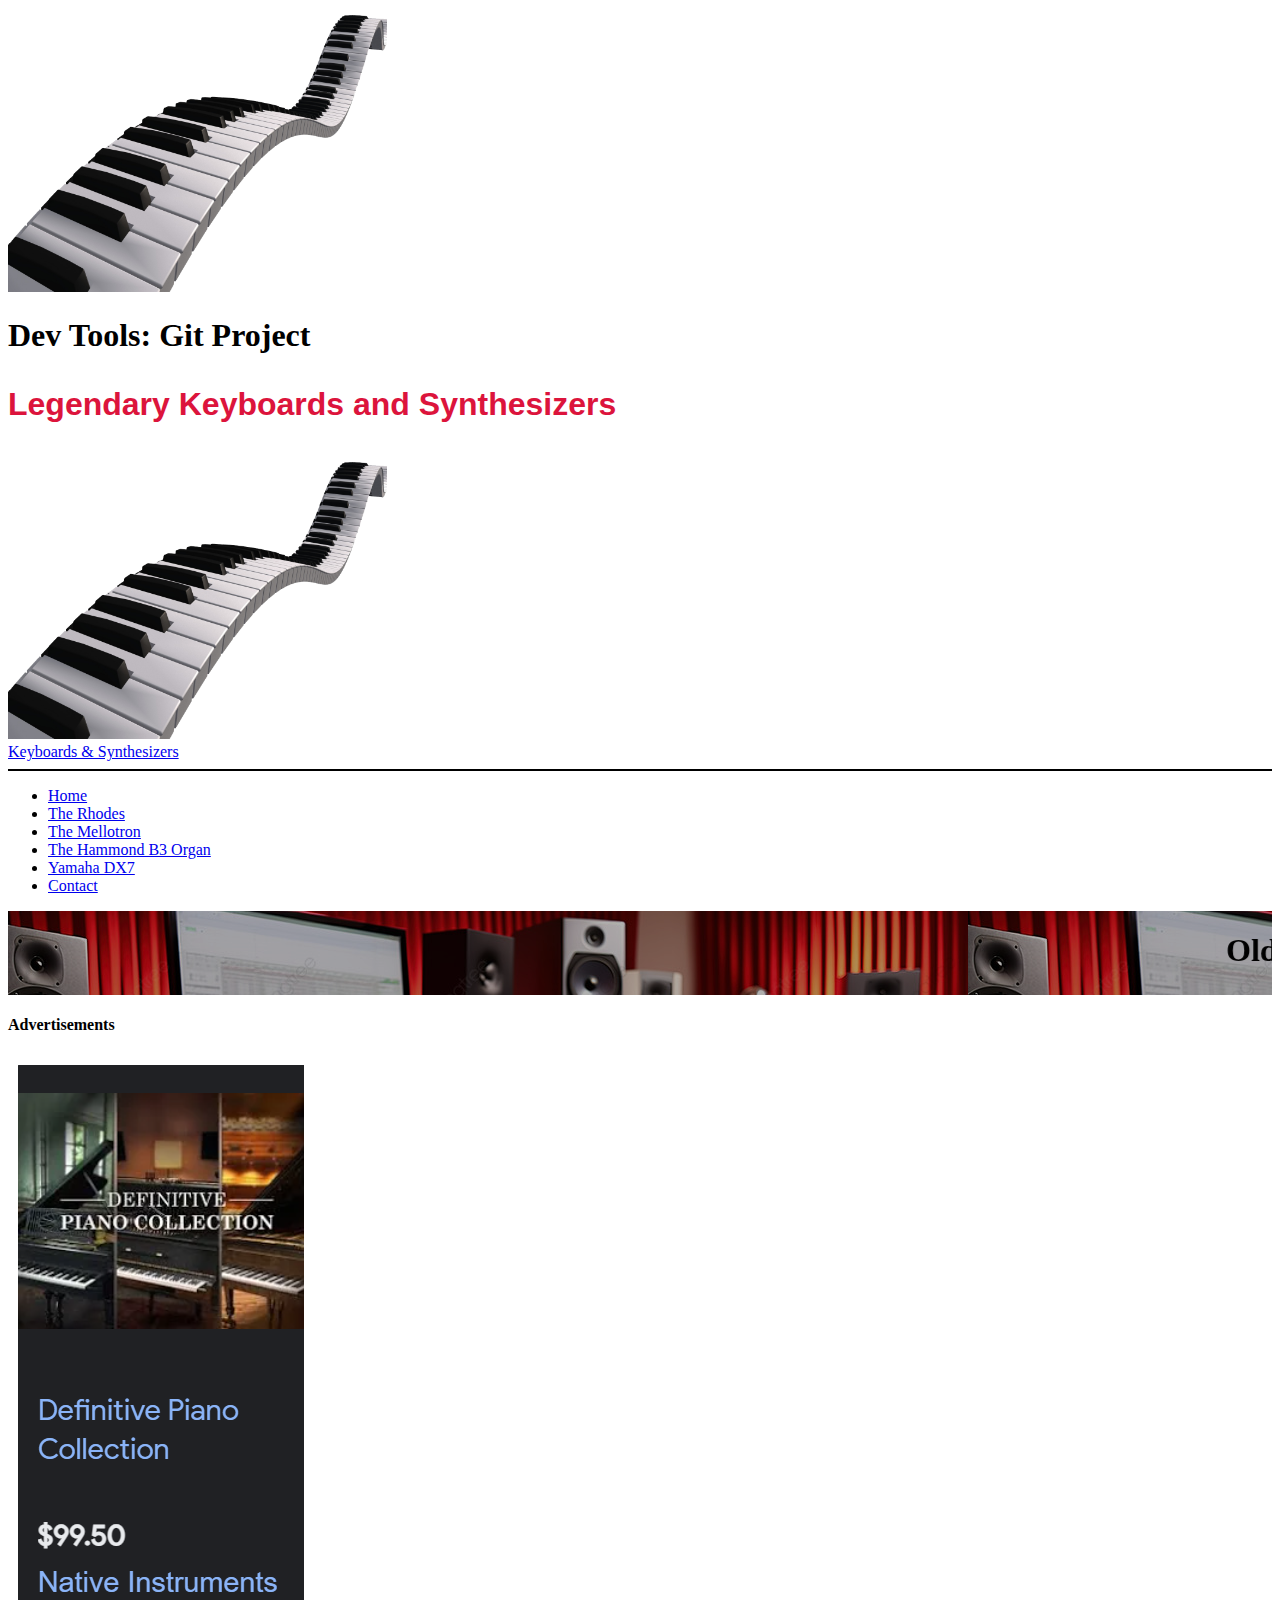
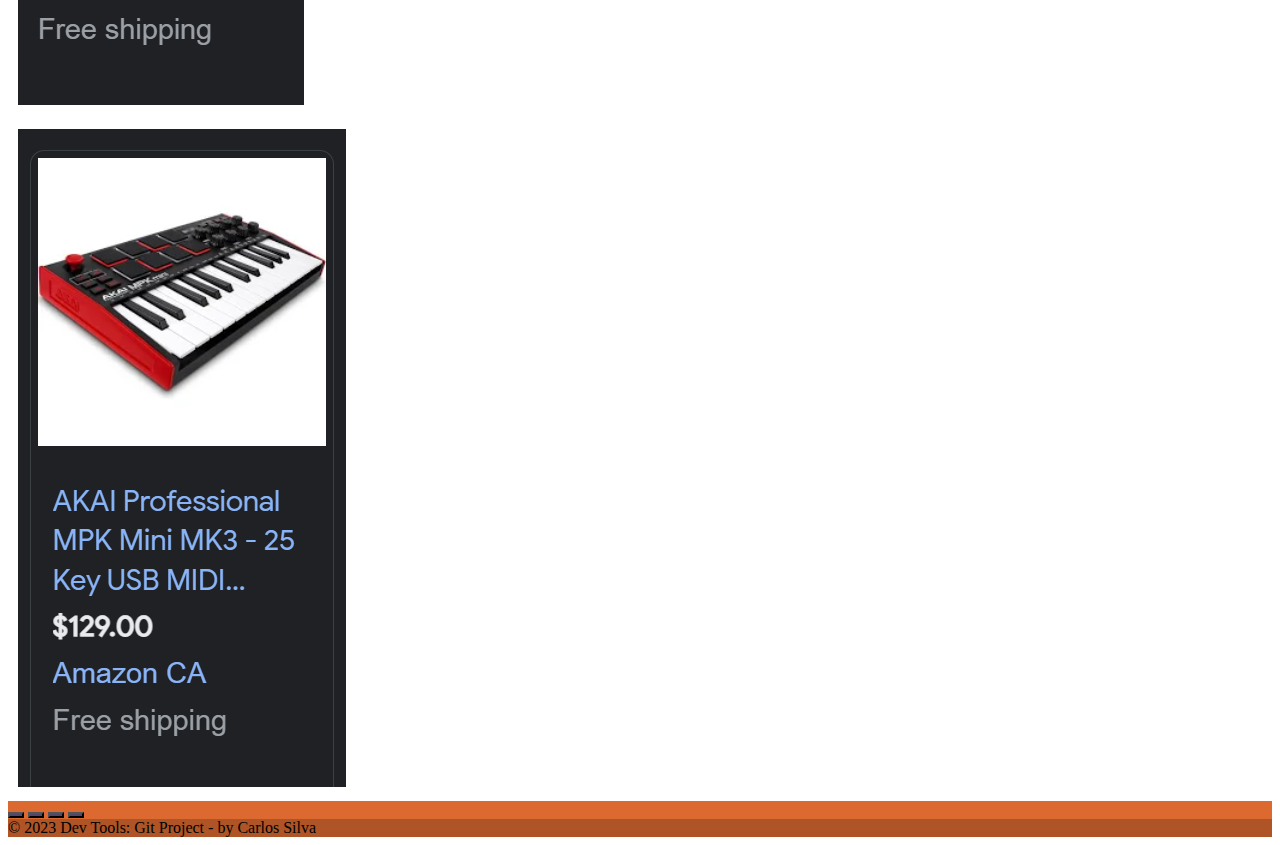
<file: index.html>
<!doctype html>
<html lang="en">

<head>
    <meta charset="utf-8">
    <meta name="viewport" content="width=device-width, initial-scale=1">
    <title>Legendary Keyboards</title>

    <link href="https://cdn.jsdelivr.net/npm/bootstrap@5.3.2/dist/css/bootstrap.min.css" rel="stylesheet"
        integrity="sha384-T3c6CoIi6uLrA9TneNEoa7RxnatzjcDSCmG1MXxSR1GAsXEV/Dwwykc2MPK8M2HN" crossorigin="anonymous">
        <link rel="stylesheet" href="styles.css">
    
</head>

<body>

    <!-- START HEADER-->
    <header class="header  bg-dark d-flex text-white text-center py-3 ">
        <div class="d-flex  p-2 w-25 justify-content-start my-3 mx-3">
            <img id="keyboarlogoleft" src="./img/keyboard_left.png" alt="keyboard_left">
        </div>

        <div class="title">
            <h1>Dev Tools: Git Project</h1>
            <h3>Legendary Keyboards and Synthesizers</h3>
        </div>

        <div class="d-flex  p-2 w-25 justify-content-end my-3">
            <img id="keyboarlogoleft" src="./img/keyboard_left.png" alt="keyboard_left">
        </div>
    </header>
    <!-- END HEADER -->

    <!-- Main Container-->
    <div class="container-fluid">

        <!-- Start NavBar -->
        <div class="row">
            <div class="col-lg-3">

                <div class="d-flex">
                    <div class="flex-column flex-shrink-0 p-3 bg-light d-none d-lg-block vh-100">
                        <a href="/"
                            class="d-flex h3 align-items-center mb-3 mb-md-0 me-md-auto link-dark  text-decoration-none">
                            <span class="fs-4">Keyboards & Synthesizers</span>
                        </a>
                        <hr>
                        <ul class="nav nav-pills flex-column mb-auto">
                            <li class="nav-item">
                                <a href="./index.html" class="nav-link active" aria-current="page">Home</a>
                            </li>

                            <li class="nav-item">
                                <a class="nav-link text-dark font-italic bg-light" href="./therhodes.html">
                                    <i class=" bi bi-book-half me-2"></i>The Rhodes
                                </a>
                            </li>


                            <li class="nav-item">
                                <a class="nav-link text-dark font-italic bg-light" data-bs-toggle="collapse"
                                    href="./themellotron.html">
                                    <i class="bi bi-palette-fill me-2"></i>The Mellotron
                                </a>
                            </li>
                            <li class="nav-item">
                                <a class="nav-link text-dark font-italic bg-light" data-bs-toggle="collapse"
                                    href="./thehammond.html">
                                    <i class="bi bi-building me-2"></i>The Hammond B3 Organ
                                </a>
                            </li>

                            <li class="nav-item">
                                <a class="nav-link text-dark font-italic bg-light" data-bs-toggle="collapse"
                                    href="./yamahadx7.html">
                                    <i class="bi bi-building me-2"></i>Yamaha DX7</a>
                            </li>
                            <li class="nav-item">
                                <a class="nav-link text-dark font-italic bg-light" data-bs-toggle="collapse"
                                    href="./contact.html">
                                    <i class="bi bi-building me-2"></i>Contact</a>
                            </li>

                        </ul>
                    </div>
                </div>
            </div>
            </nav>
            <!-- END NAV BAR -->
            <div class="col-lg-7 ">

                <!-- START Background image -->
                <div id="backimg" class="bg-image img-fluid  shadow-2-strong h-75">
                    <div class="mask" style="background-color: rgba(0, 0, 0, 0.31);">
                        <div class="container d-flex align-items-center justify-content-center text-center h-100">
                            <div class="text-white">
                                <marquee  direction="left" style="width: 100%;"><h1 class=" mb-3">Old is best</h1></marquee>

                            </div>
                        </div>
                    </div>
                </div>
            </div>
            <!-- END Background image -->
            <!-- Anouncements Collumn-->
            <div class="col-lg-2">
                <h4>Advertisements</h4>

                <div class="imgright">
                    <div class="rusempire  p-3 d-flex align-items-center justify-content-start">
                        <img class="rounded-3 border border-dark border-3 img-fluid" src="./img/shopping1.png"
                            alt="shopping1">
                    </div>
                </div>


                <div class="imgright">
                    <div class="rusempire  p-3 d-flex align-items-center justify-content-start">
                        <img class="rounded-3 border border-dark border-3 img-fluid" src="./img/shopping2.png"
                            alt="shopping2">
                    </div>
               </div>
          
            </div>
            <!-- FOOTER-->
            <div class="col-lg-12">
            <div class="container  mw-100 vh-100">

                <footer class="text-center text-lg-start" style="background-color: #db6930;">
                    <div class="container d-flex justify-content-center py-5">
                        <button type="button" class="btn btn-primary btn-lg btn-floating mx-2"
                            style="background-color: #54456b;">
                            <i class="fab fa-facebook-f"></i>
                        </button>
                        <button type="button" class="btn btn-primary btn-lg btn-floating mx-2"
                            style="background-color: #54456b;">
                            <i class="fab fa-youtube"></i>
                        </button>
                        <button type="button" class="btn btn-primary btn-lg btn-floating mx-2"
                            style="background-color: #54456b;">
                            <i class="fab fa-instagram"></i>
                        </button>
                        <button type="button" class="btn btn-primary btn-lg btn-floating mx-2"
                            style="background-color: #54456b;">
                            <i class="fab fa-twitter"></i>
                        </button>
                    </div>


                    <div class="text-center text-white p-3" style="background-color: rgba(0, 0, 0, 0.2);">
                        © 2023 Dev Tools: Git Project -
                        <a class="text-white"> by Carlos Silva</a>
                    </div>
                </footer>
            </div>
                <!-- FOOTER END -->

            </div>
        </div>

</body>

</html>
</file>
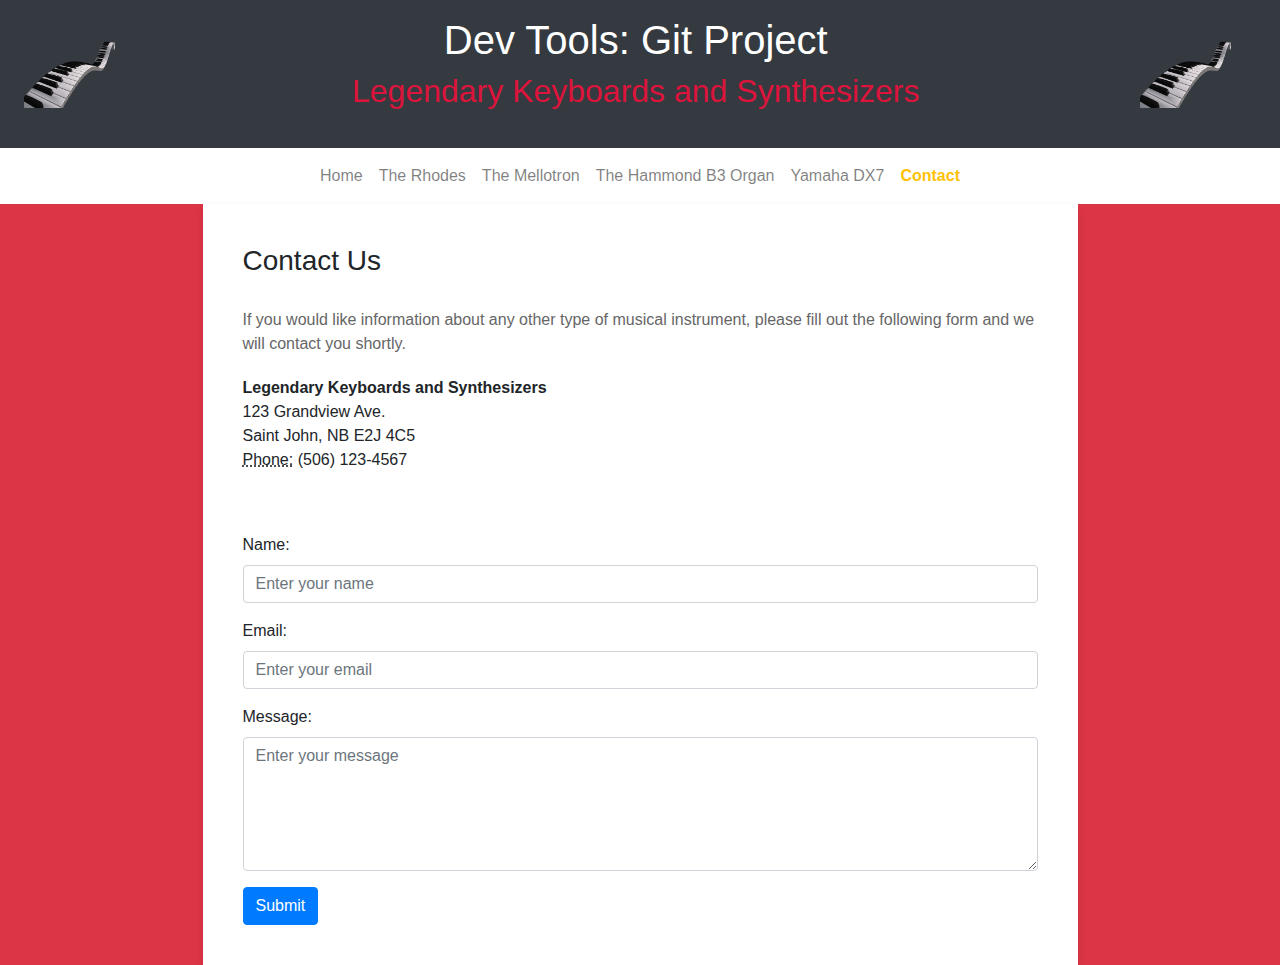
<file: contact.html>
<!DOCTYPE html>
<html lang="en">

<head>
  <meta charset="UTF-8">
  <meta name="viewport" content="width=device-width, initial-scale=1.0">
  <title>Legendary Keyboards</title>
</head>

<body>

  <link href="https://cdn.jsdelivr.net/npm/bootstrap@5.3.2/dist/css/bootstrap.min.css" rel="stylesheet"
    integrity="sha384-T3c6CoIi6uLrA9TneNEoa7RxnatzjcDSCmG1MXxSR1GAsXEV/Dwwykc2MPK8M2HN" crossorigin="anonymous">
  <link rel="stylesheet" href="./styles.css">
  <!-- CSS de Bootstrap -->
  <link rel="stylesheet" href="https://stackpath.bootstrapcdn.com/bootstrap/4.3.1/css/bootstrap.min.css">

  <!--  Bootstrap - JavaScript dependencies -->
  <script src="https://code.jquery.com/jquery-3.3.1.slim.min.js"></script>
  <script src="https://cdnjs.cloudflare.com/ajax/libs/popper.js/1.14.7/umd/popper.min.js"></script>
  <script src="https://stackpath.bootstrapcdn.com/bootstrap/4.3.1/js/bootstrap.min.js"></script>
  </head>

  <body>

    <!-- START HEADER-->
    <header class="header  bg-dark d-flex text-white text-center py-3 ">
      <div class="d-flex  p-2 w-25 justify-content-start my-3 mx-3">
        <img id="keyboarlogoleft" src="./img/keyboard_left.png" alt="keyboard_left">
      </div>

      <div class="title">
        <h1>Dev Tools: Git Project</h1>
        <h3>Legendary Keyboards and Synthesizers</h3>
      </div>

      <div class="d-flex  p-2 w-25 justify-content-end my-3">
        <img id="keyboarlogoleft" src="./img/keyboard_left.png" alt="keyboard_left">
      </div>
    </header>
    <!-- END HEADER -->

    <nav class="navbar navbar-expand-lg navbar-light bg-body-tertiary">
      <!-- Container wrapper -->
      <div class="container-fluid">
        <!-- Toggle button -->
        <button data-mdb-collapse-init class="navbar-toggler" type="button" data-mdb-target="#navbarCenteredExample"
          aria-controls="navbarCenteredExample" aria-expanded="false" aria-label="Toggle navigation">
          <i class="fas fa-bars"></i>
        </button>


        <div class="collapse navbar-collapse justify-content-center" id="navbar">
          <!-- Left links -->
          <ul class="navbar-nav mb-2 mb-lg-0   ">
            <li class="nav-item">
              <a class="nav-link" aria-current="page" href="./index.html">Home</a>
            </li>
            <li class="nav-item">
              <a class="nav-link" aria-current="page" href="./therhodes.html">The Rhodes</a>
            </li>


            <li class="nav-item">
              <a class="nav-link " aria-current="page" href="./themellotron.html">The Mellotron</a>
            </li>

            <li class="nav-item">
              <a class="nav-link " aria-current="page" href="./thehammond.html">The Hammond B3 Organ</a>
            </li>

            <li class="nav-item">
              <a class="nav-link " aria-current="page" href="./yamahadx7.html">Yamaha DX7</a>
            </li>

            <li class="nav-item">
              <a class="nav-link active fw-bold text-warning" aria-current="page"
                href="./contact.html"><strong>Contact</strong></a>
            </li>
        </div>
    </nav>


    <!-- Main Container-->
    <div class="container-fluid">
      <div class="row">
        <div class="col-lg-12 bg-danger">


          <!-- Form-->
          <main>


            <section class="contact-section">


              <h2>Contact Us</h2>

              <p>If you would like information about any other type of musical instrument, please fill out the following
                form and we will contact you shortly.</p>
              <div class="row">
                <!-- Columna para la dirección -->
                <div class="col-lg-6">
                  <div class="address-section">
                    <address>
                      <strong>Legendary Keyboards and Synthesizers</strong><br>
                      123 Grandview Ave.<br>
                      Saint John, NB E2J 4C5 <br>
                      <abbr title="Phone">Phone:</abbr> (506) 123-4567
                    </address>
                  </div>
                </div>

                <!-- Columna para el mapa -->
                <div class="col-lg-6">
                  <iframe
                    src="https://www.google.com/maps/embed?pb=!1m14!1m8!1m3!1d89863.00901117818!2d-66.1355149!3d45.263583!3m2!1i1024!2i768!4f13.1!3m3!1m2!1s0x4ca7b3c559bdfdab%3A0xc0a1728db06e15eb!2sNBCC%20Saint%20John%20Grandview%20Campus!5e0!3m2!1sen!2sca!4v1702509209288!5m2!1sen!2sca"
                    width="auto" height="auto" style="border:0;" allowfullscreen="" loading="lazy"
                    referrerpolicy="no-referrer-when-downgrade"></iframe>
                </div>
              </div>




              <form action="./submit.html" method="post">
                <div class="form-group">
                  <label for="name">Name:</label>
                  <input type="text" class="form-control" id="name" placeholder="Enter your name" name="name" required>
                </div>
                <div class="form-group">
                  <label for="email">Email:</label>
                  <input type="email" class="form-control" id="email" placeholder="Enter your email" name="email"
                    required>
                </div>
                <div class="form-group">
                  <label for="message">Message:</label>
                  <textarea class="form-control" id="message" rows="5" placeholder="Enter your message" name="message"
                    required></textarea>
                </div>
                <button type="submit" class="btn btn-primary">Submit</button>
              </form>
            </section>
          </main>



        </div>
      </div>



    </div>

  </body>

</html>
</file>
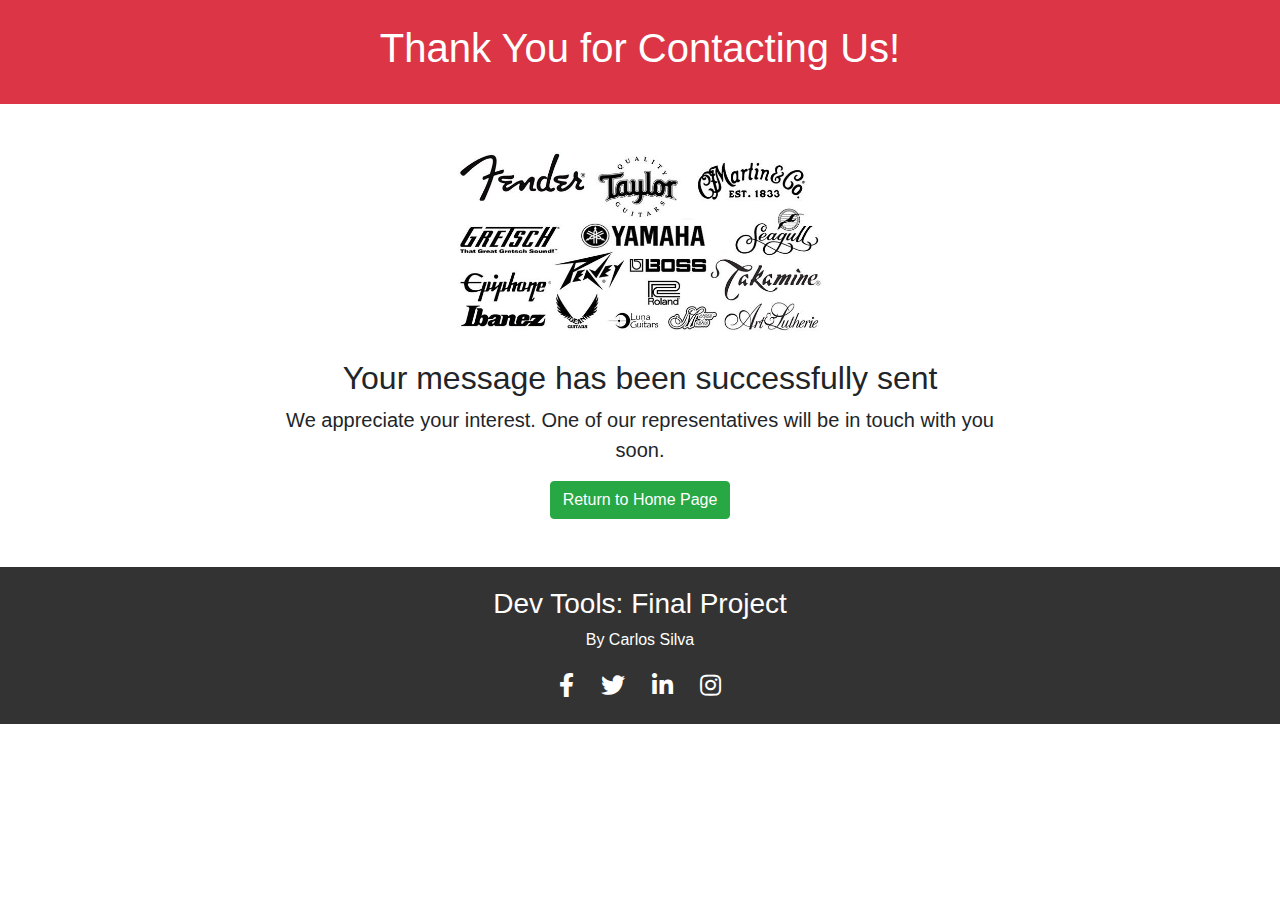
<file: submit.html>
<!DOCTYPE html>
<html lang="en">
<head>
    <meta charset="UTF-8">
    <meta name="viewport" content="width=device-width, initial-scale=1.0">
    <title>Form Submitted</title>
    <link href="https://cdn.jsdelivr.net/npm/bootstrap@5.1.3/dist/css/bootstrap.min.css" rel="stylesheet">
    <link href="https://stackpath.bootstrapcdn.com/bootstrap/4.3.1/css/bootstrap.min.css" rel="stylesheet">
    <!-- FontAwesome Icons -->
    <link rel="stylesheet" href="https://cdnjs.cloudflare.com/ajax/libs/font-awesome/5.15.3/css/all.min.css">
    <link rel="stylesheet" href="./styles.css">
    
</head>
<body>

    <!-- Page Header -->
    <header class="bg-danger text-white text-center py-4">
        <h1>Thank You for Contacting Us!</h1>
    </header>

    <!-- Main Content -->
    <main class="container my-5">
        <div class="row justify-content-center">
            <div class="col-md-8">
                <div class="text-brands text-center">
                    <img src="./img/brands.jpg" alt="Thank You" class="img-fluid mb-4">
                    <h2>Your message has been successfully sent</h2>
                    <p class="lead">We appreciate your interest. One of our representatives will be in touch with you soon.</p>
                    <a href="index.html" class="btn btn-success">Return to Home Page</a>
                </div>
            </div>
        </div>
    </main>

    <!-- Page Footer -->
    <footer class="footer">
        <div class="container">
            <div class="row">
                <div class="col-lg-12">
                    <!-- Project Information -->
                    <div class="project-info">
                        <h3>Dev Tools: Final Project</h3>
                        <p>By Carlos Silva</p>
                    </div>
                    <!-- Social Media Icons -->
                    <div class="text-center">
                        <a href="https://facebook.com" target="_blank" class="social-footer-icons">
                            <i class="fab fa-facebook-f"></i>
                        </a>
                        <a href="https://twitter.com" target="_blank" class="social-footer-icons">
                            <i class="fab fa-twitter"></i>
                        </a>
                        <a href="https://linkedin.com" target="_blank" class="social-footer-icons">
                            <i class="fab fa-linkedin-in"></i>
                        </a>
                        <a href="https://instagram.com" target="_blank" class="social-footer-icons">
                            <i class="fab fa-instagram"></i>
                        </a>
                    </div>
                </div>
            </div>
        </div>
    </footer>
    <script src="https://cdn.jsdelivr.net/npm/bootstrap@5.1.3/dist/js/bootstrap.bundle.min.js"></script>
</body>
</html>
</file>
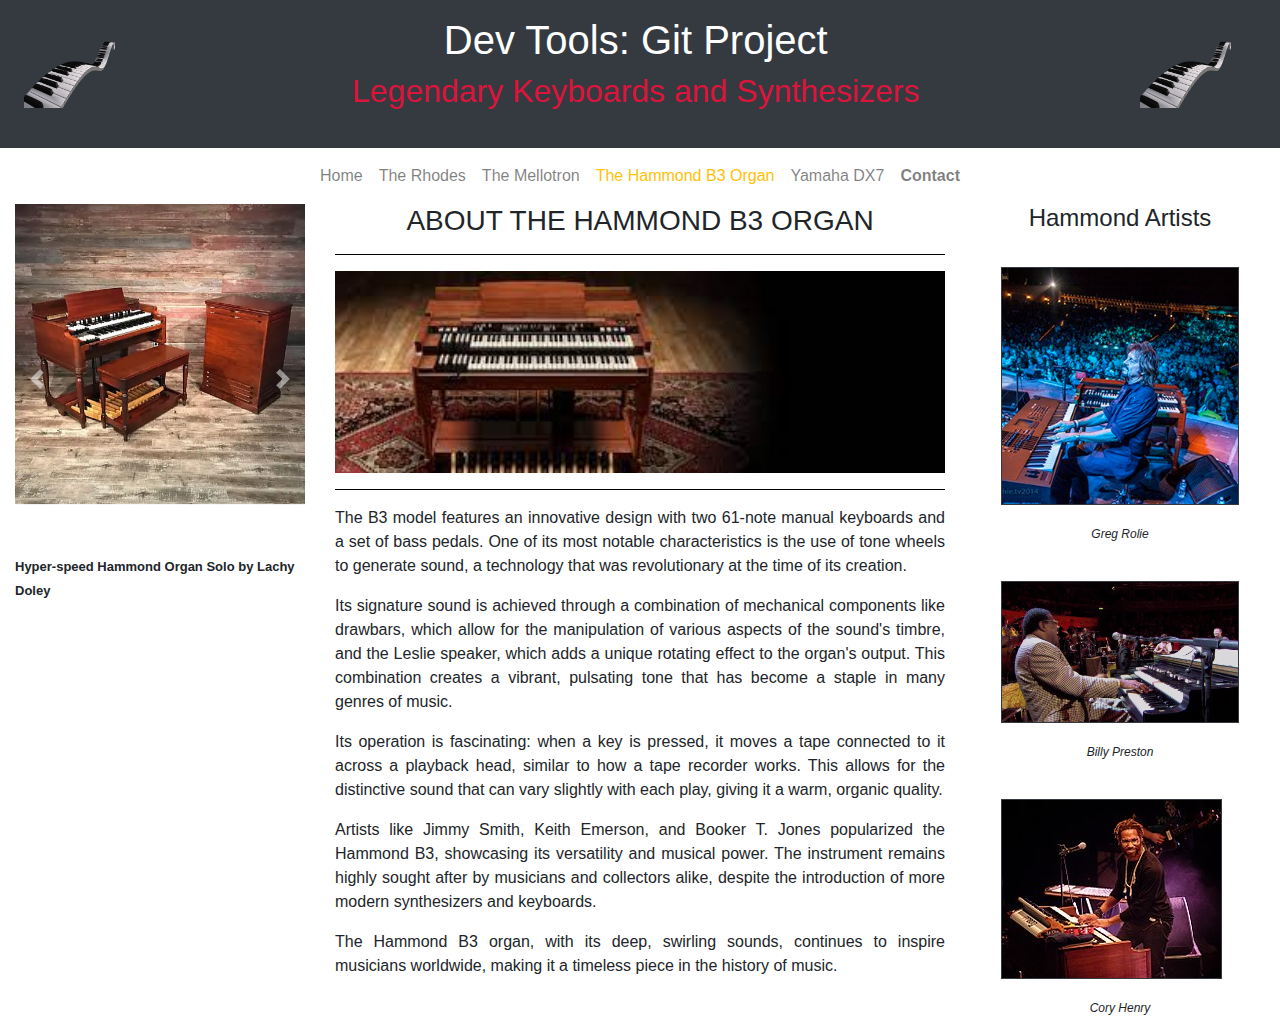
<file: thehammond.html>
<!DOCTYPE html>
<html lang="en">
<head>
    <meta charset="UTF-8">
    <meta name="viewport" content="width=device-width, initial-scale=1.0">
    <title>Legendary Keyboards</title>
</head>
<body>
    
    <link href="https://cdn.jsdelivr.net/npm/bootstrap@5.3.2/dist/css/bootstrap.min.css" rel="stylesheet"
    integrity="sha384-T3c6CoIi6uLrA9TneNEoa7RxnatzjcDSCmG1MXxSR1GAsXEV/Dwwykc2MPK8M2HN" crossorigin="anonymous">
<link rel="stylesheet" href="./styles.css">
<!-- CSS de Bootstrap -->
<link rel="stylesheet" href="https://stackpath.bootstrapcdn.com/bootstrap/4.3.1/css/bootstrap.min.css">

<!--  Bootstrap - JavaScript dependencies -->
<script src="https://code.jquery.com/jquery-3.3.1.slim.min.js"></script>
<script src="https://cdnjs.cloudflare.com/ajax/libs/popper.js/1.14.7/umd/popper.min.js"></script>
<script src="https://stackpath.bootstrapcdn.com/bootstrap/4.3.1/js/bootstrap.min.js"></script>
</head>

<body>

<!-- START HEADER-->
<header class="header  bg-dark d-flex text-white text-center py-3 ">
    <div class="d-flex  p-2 w-25 justify-content-start my-3 mx-3">
        <img id="keyboarlogoleft" src="./img/keyboard_left.png" alt="keyboard_left">
    </div>

    <div class="title">
        <h1>Dev Tools: Git Project</h1>
        <h3>Legendary Keyboards and Synthesizers</h3>
    </div>

    <div class="d-flex  p-2 w-25 justify-content-end my-3">
        <img id="keyboarlogoleft" src="./img/keyboard_left.png" alt="keyboard_left">
    </div>
</header>
<!-- END HEADER -->

<nav class="navbar navbar-expand-lg navbar-light bg-body-tertiary">
    <!-- Container wrapper -->
    <div class="container-fluid">
      <!-- Toggle button -->
      <button
        data-mdb-collapse-init
        class="navbar-toggler"
        type="button"
        data-mdb-target="#navbarCenteredExample"
        aria-controls="navbarCenteredExample"
        aria-expanded="false"
        aria-label="Toggle navigation"
      >
        <i class="fas fa-bars"></i>
      </button>
  
   
      <div
        class="collapse navbar-collapse justify-content-center"
        id="navbar"
      >
        <!-- Left links -->
        <ul class="navbar-nav mb-2 mb-lg-0   ">
          <li class="nav-item">
            <a class="nav-link" aria-current="page" href="./index.html">Home</a>
          </li>          
          <li class="nav-item">
            <a class="nav-link" aria-current="page" href="./therhodes.html">The Rhodes</a>
          </li>
         
         
          <li class="nav-item">
            <a class="nav-link " aria-current="page" href="./themellotron.html">The Mellotron</a>
          </li>
         
             <li class="nav-item">
            <a class="nav-link active fw-bold text-warning" aria-current="page" href="./thehammond.html">The Hammond B3 Organ</a>
          </li>

          <li class="nav-item">
            <a class="nav-link " aria-current="page" href="./yamahadx7.html">Yamaha DX7</a>
          </li>

          <li class="nav-item">
            <a class="nav-link " aria-current="page" href="./contact.html"><strong>Contact</strong></a>
          </li>
      </div>
    </nav>
  


    <!-- Main Container-->
    <div class="container-fluid">
        <div class="row">
            <div class="col-lg-3">

                <div id="Carousel" class="carousel slide" data-ride="carousel">
                    <!-- Indicadores -->
                    <ol class="carousel-indicators">
                      <li data-target="#Carousel" data-slide-to="0" class="active"></li>
                      <li data-target="#Carousel" data-slide-to="1"></li>
                      <li data-target="#Carousel" data-slide-to="2"></li>
                    </ol>
                  
                    <!-- Carousel images -->
                    <div class="carousel-inner">
                      <div class="carousel-item active">
                        <img src="./img/hammond1.jpg" class="d-block w-100" alt="Hammond keyboard1">
                      </div>
                      <div class="carousel-item">
                        <img src="./img/hammond2.jpg" class="d-block w-100" alt="Hammond keyboard2">
                      </div>
                      <div class="carousel-item">
                        <img src="./img/hammond3.jpg" class="d-block w-100" alt="Hammond keyboard3">
                      </div>
                    </div>
                  
                    <!-- Carousel Controls -->
                    <a class="carousel-control-prev" href="#Carousel" role="button" data-slide="prev">
                      <span class="carousel-control-prev-icon" aria-hidden="true"></span>
                      <span class="sr-only">Back</span>
                    </a>
                    <a class="carousel-control-next" href="#Carousel" role="button" data-slide="next">
                      <span class="carousel-control-next-icon" aria-hidden="true"></span>
                      <span class="sr-only">Next</span>
                    </a>
                  </div>
                  <div class="text-leftcolummn"><a>Hyper-speed Hammond Organ Solo by Lachy Doley</a></div>
                  <iframe width="auto" height="auto" src="https://www.youtube.com/embed/_eXAxleRkDw?si=1Wd2YCV2aovYtQre" title="YouTube video player" frameborder="0" allow="accelerometer; autoplay; clipboard-write; encrypted-media; gyroscope; picture-in-picture; web-share" allowfullscreen></iframe>
                </div>
            
        
        <!-- TEXT -->
        
            <div class="col-lg-6 text-center">
                <div class="text">

                <h3> ABOUT THE HAMMOND B3 ORGAN</h3>
                 <hr>
                 <img src="./img/hammondbanner.jpg" class="d-block w-100" alt="...">
                 <hr>
                 <p>
                  The B3 model features an innovative design with two 61-note manual keyboards and a set of bass pedals. One of its most notable characteristics is the use of tone wheels to generate sound, a technology that was revolutionary at the time of its creation.
                </p>

                <p>
                  Its signature sound is achieved through a combination of mechanical components like drawbars, which allow for the manipulation of various aspects of the sound's timbre, and the Leslie speaker, which adds a unique rotating effect to the organ's output. This combination creates a vibrant, pulsating tone that has become a staple in many genres of music.
                </p>
                <p>
                    Its operation is fascinating: when a key is pressed, it moves a tape connected to it across a playback head, similar to how a tape recorder works. This allows for the distinctive sound that can vary slightly with each play, giving it a warm, organic quality. 
                </p>

                <p>
                  Artists like Jimmy Smith, Keith Emerson, and Booker T. Jones popularized the Hammond B3, showcasing its versatility and musical power. The instrument remains highly sought after by musicians and collectors alike, despite the introduction of more modern synthesizers and keyboards.
                </p>
                <p>
                  The Hammond B3 organ, with its deep, swirling sounds, continues to inspire musicians worldwide, making it a timeless piece in the history of music.
                </p>
            </div>
        </div>
        
        <div class="col-lg-3 text-center">
            <div class="right-colummn">

            <h4>Hammond Artists</h4>

            <div class="imgright">
                <div class="rusempire  p-3 d-flex align-items-center justify-content-start">
                    <img class="rounded-3 border border-dark border-3 img-fluid" src="./img/gregrolie.jpg"
                        alt="Greg Plays Hammond Organ">
                 </div>
                 <a> Greg Rolie </a>
            </div>

<div class="imgright">
    <div class="rusempire  p-3 d-flex align-items-center justify-content-start">
        <img class="rounded-3 border border-dark border-3 img-fluid" src="./img/billypreston.png"
            alt="Tonny Plays Rhodes">
     </div>
     <a>Billy Preston</a>
</div>

<div class="imgright">
    <div class="rusempire  p-3 d-flex align-items-center justify-content-start">
        <img class="rounded-3 border border-dark border-3 img-fluid" src="./img/coryhenry.jpg"
            alt="Chick Corea Play Rhodes">
     </div>
     <a>Cory Henry</a>
</div>


        
        </div>

  



</body>
</html>
</file>
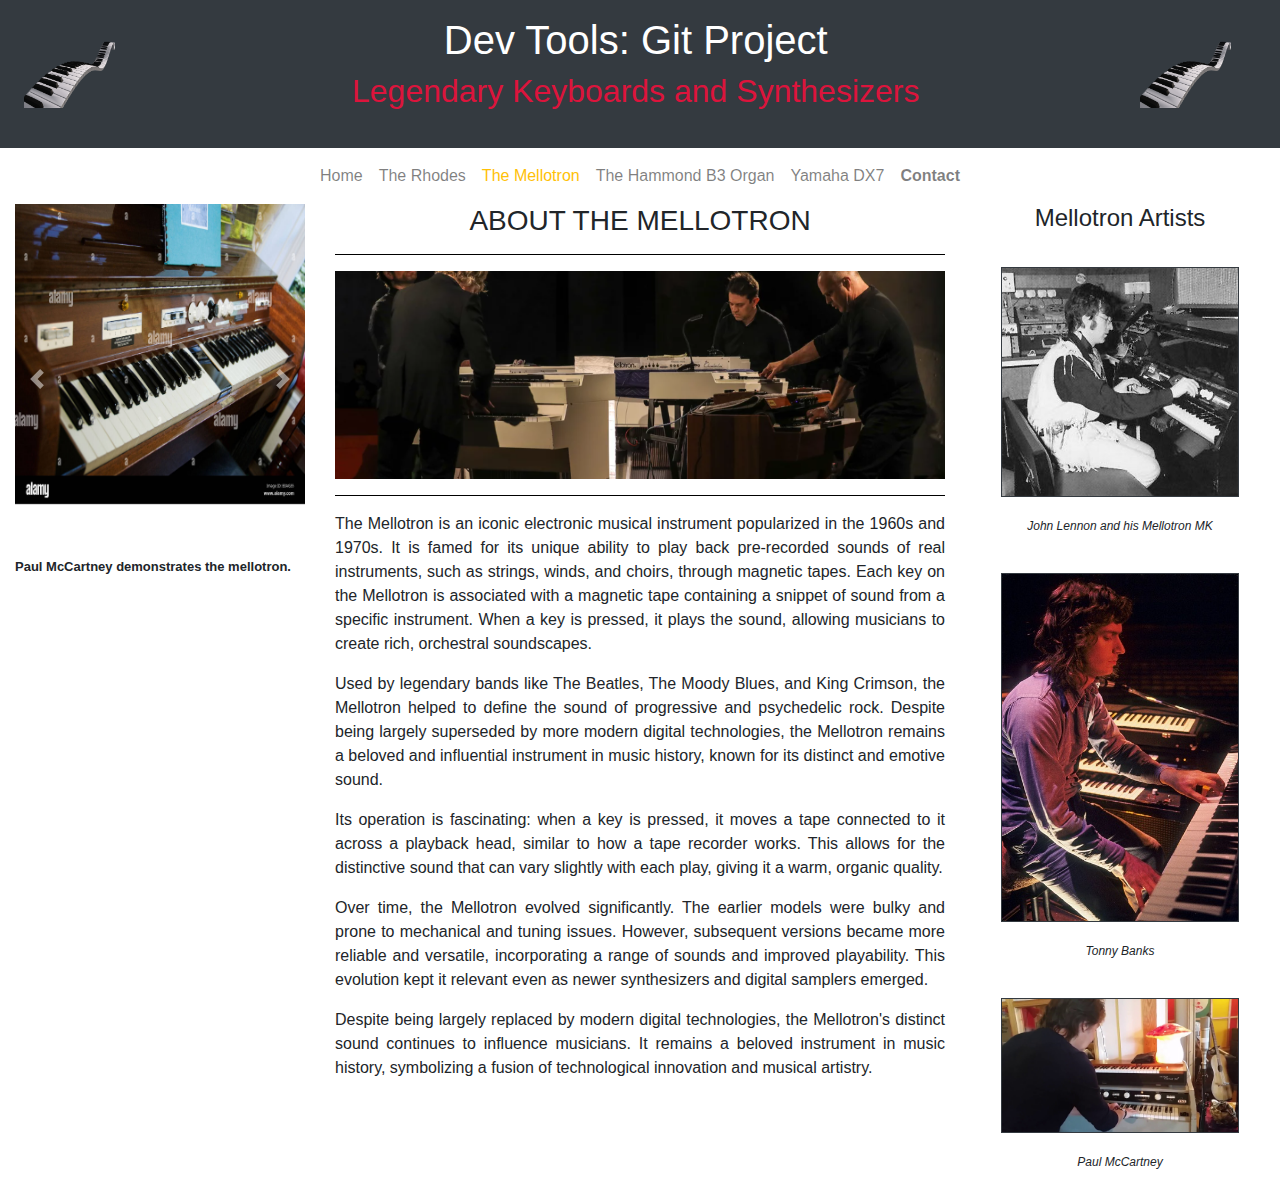
<file: themellotron.html>
<!DOCTYPE html>
<html lang="en">
<head>
    <meta charset="UTF-8">
    <meta name="viewport" content="width=device-width, initial-scale=1.0">
    <title>Legendary Keyboards</title>
</head>
<body>
    
    <link href="https://cdn.jsdelivr.net/npm/bootstrap@5.3.2/dist/css/bootstrap.min.css" rel="stylesheet"
    integrity="sha384-T3c6CoIi6uLrA9TneNEoa7RxnatzjcDSCmG1MXxSR1GAsXEV/Dwwykc2MPK8M2HN" crossorigin="anonymous">
<link rel="stylesheet" href="./styles.css">
<!-- CSS de Bootstrap -->
<link rel="stylesheet" href="https://stackpath.bootstrapcdn.com/bootstrap/4.3.1/css/bootstrap.min.css">

<!--  Bootstrap - JavaScript dependencies -->
<script src="https://code.jquery.com/jquery-3.3.1.slim.min.js"></script>
<script src="https://cdnjs.cloudflare.com/ajax/libs/popper.js/1.14.7/umd/popper.min.js"></script>
<script src="https://stackpath.bootstrapcdn.com/bootstrap/4.3.1/js/bootstrap.min.js"></script>
</head>

<body>

<!-- START HEADER-->
<header class="header  bg-dark d-flex text-white text-center py-3 ">
    <div class="d-flex  p-2 w-25 justify-content-start my-3 mx-3">
        <img id="keyboarlogoleft" src="./img/keyboard_left.png" alt="keyboard_left">
    </div>

    <div class="title">
        <h1>Dev Tools: Git Project</h1>
        <h3>Legendary Keyboards and Synthesizers</h3>
    </div>

    <div class="d-flex  p-2 w-25 justify-content-end my-3">
        <img id="keyboarlogoleft" src="./img/keyboard_left.png" alt="keyboard_left">
    </div>
</header>
<!-- END HEADER -->

<nav class="navbar navbar-expand-lg navbar-light bg-body-tertiary">
    <!-- Container wrapper -->
    <div class="container-fluid">
      <!-- Toggle button -->
      <button
        data-mdb-collapse-init
        class="navbar-toggler"
        type="button"
        data-mdb-target="#navbarCenteredExample"
        aria-controls="navbarCenteredExample"
        aria-expanded="false"
        aria-label="Toggle navigation"
      >
        <i class="fas fa-bars"></i>
      </button>
  
   
      <div
        class="collapse navbar-collapse justify-content-center"
        id="navbar"
      >
        <!-- Left links -->
        <ul class="navbar-nav mb-2 mb-lg-0   ">
          <li class="nav-item">
            <a class="nav-link" aria-current="page" href="./index.html">Home</a>
          </li>          
          <li class="nav-item">
            <a class="nav-link" aria-current="page" href="./therhodes.html">The Rhodes</a>
          </li>
         
         
          <li class="nav-item">
            <a class="nav-link active  fw-bold text-warning" aria-current="page" href="./themellotron.html">The Mellotron</a>
          </li>
         
             <li class="nav-item">
            <a class="nav-link " aria-current="page" href="./thehammond.html">The Hammond B3 Organ</a>
          </li>

          <li class="nav-item">
            <a class="nav-link " aria-current="page" href="./yamahadx7.html">Yamaha DX7</a>
          </li>

          <li class="nav-item">
            <a class="nav-link " aria-current="page" href="./contact.html"><strong>Contact</strong></a>
          </li>
      </div>
    </nav>
  


    <!-- Main Container-->
    <div class="container-fluid">
        <div class="row">
            <div class="col-lg-3">

                <div id="Carousel" class="carousel slide" data-ride="carousel">
                    <!-- Indicadores -->
                    <ol class="carousel-indicators">
                      <li data-target="#Carousel" data-slide-to="0" class="active"></li>
                      <li data-target="#Carousel" data-slide-to="1"></li>
                      <li data-target="#Carousel" data-slide-to="2"></li>
                    </ol>
                  
                    <!-- Carousel images -->
                    <div class="carousel-inner">
                      <div class="carousel-item active">
                        <img src="./img/mellotron1.jpg" class="d-block w-100" alt="Mellotron1">
                      </div>
                      <div class="carousel-item">
                        <img src="./img/mellotron2.jpg" class="d-block w-100" alt="Mellotron2">
                      </div>
                      <div class="carousel-item">
                        <img src="./img/mellotron3.jpg" class="d-block w-100" alt="Mellotron3">
                      </div>
                    </div>
                  
                    <!-- Carousel Controls -->
                    <a class="carousel-control-prev" href="#Carousel" role="button" data-slide="prev">
                      <span class="carousel-control-prev-icon" aria-hidden="true"></span>
                      <span class="sr-only">Back</span>
                    </a>
                    <a class="carousel-control-next" href="#Carousel" role="button" data-slide="next">
                      <span class="carousel-control-next-icon" aria-hidden="true"></span>
                      <span class="sr-only">Next</span>
                    </a>
                  </div>
                  <div class="text-leftcolummn"><a> Paul McCartney demonstrates the mellotron.</a></div>
                  <iframe width="auto" height="auto" src="https://www.youtube.com/embed/82qknbizfLU?si=hqDRoaboi_kWUeib" title="YouTube video player" frameborder="0" allow="accelerometer; autoplay; clipboard-write; encrypted-media; gyroscope; picture-in-picture; web-share" allowfullscreen></iframe>
                </div>
            
        
        <!-- TEXT -->
        
            <div class="col-lg-6 text-center">
                <div class="text">

                <h3> ABOUT THE MELLOTRON</h3>
                 <hr>
                 <img src="./img/themellotron.png" class="d-block w-100" alt="...">
                 <hr>
                 <p>
                    The Mellotron is an iconic electronic musical instrument popularized in the 1960s and 1970s. It is famed for its unique ability to play back pre-recorded sounds of real instruments, such as strings, winds, and choirs, through magnetic tapes. Each key on the Mellotron is associated with a magnetic tape containing a snippet of sound from a specific instrument. When a key is pressed, it plays the sound, allowing musicians to create rich, orchestral soundscapes.
                </p>

                <p>
                    Used by legendary bands like The Beatles, The Moody Blues, and King Crimson, the Mellotron helped to define the sound of progressive and psychedelic rock. Despite being largely superseded by more modern digital technologies, the Mellotron remains a beloved and influential instrument in music history, known for its distinct and emotive sound.
                </p>
                <p>
                    Its operation is fascinating: when a key is pressed, it moves a tape connected to it across a playback head, similar to how a tape recorder works. This allows for the distinctive sound that can vary slightly with each play, giving it a warm, organic quality. 
                </p>

                <p>
                    Over time, the Mellotron evolved significantly. The earlier models were bulky and prone to mechanical and tuning issues. However, subsequent versions became more reliable and versatile, incorporating a range of sounds and improved playability. This evolution kept it relevant even as newer synthesizers and digital samplers emerged.
                </p>
                <p>
                    Despite being largely replaced by modern digital technologies, the Mellotron's distinct sound continues to influence musicians. It remains a beloved instrument in music history, symbolizing a fusion of technological innovation and musical artistry.
                </p>
            </div>
        </div>
        
        <div class="col-lg-3 text-center">
            <div class="right-colummn">

            <h4>Mellotron Artists</h4>

            <div class="imgright">
                <div class="rusempire  p-3 d-flex align-items-center justify-content-start">
                    <img class="rounded-3 border border-dark border-3 img-fluid" src="./img/johnlennon.jpg"
                        alt="John Plays Mellotron">
                 </div>
                 <a> John Lennon and his Mellotron MK</a>
            </div>

<div class="imgright">
    <div class="rusempire  p-3 d-flex align-items-center justify-content-start">
        <img class="rounded-3 border border-dark border-3 img-fluid" src="./img/TonyBanks.jpg"
            alt="Tonny Plays Rhodes">
     </div>
     <a> Tonny Banks</a>
</div>

<div class="imgright">
    <div class="rusempire  p-3 d-flex align-items-center justify-content-start">
        <img class="rounded-3 border border-dark border-3 img-fluid" src="./img/paulmccartney.jpg"
            alt="Chick Corea Play Rhodes">
     </div>
     <a>Paul McCartney</a>
</div>


        
        </div>

  



</body>
</html>
</file>
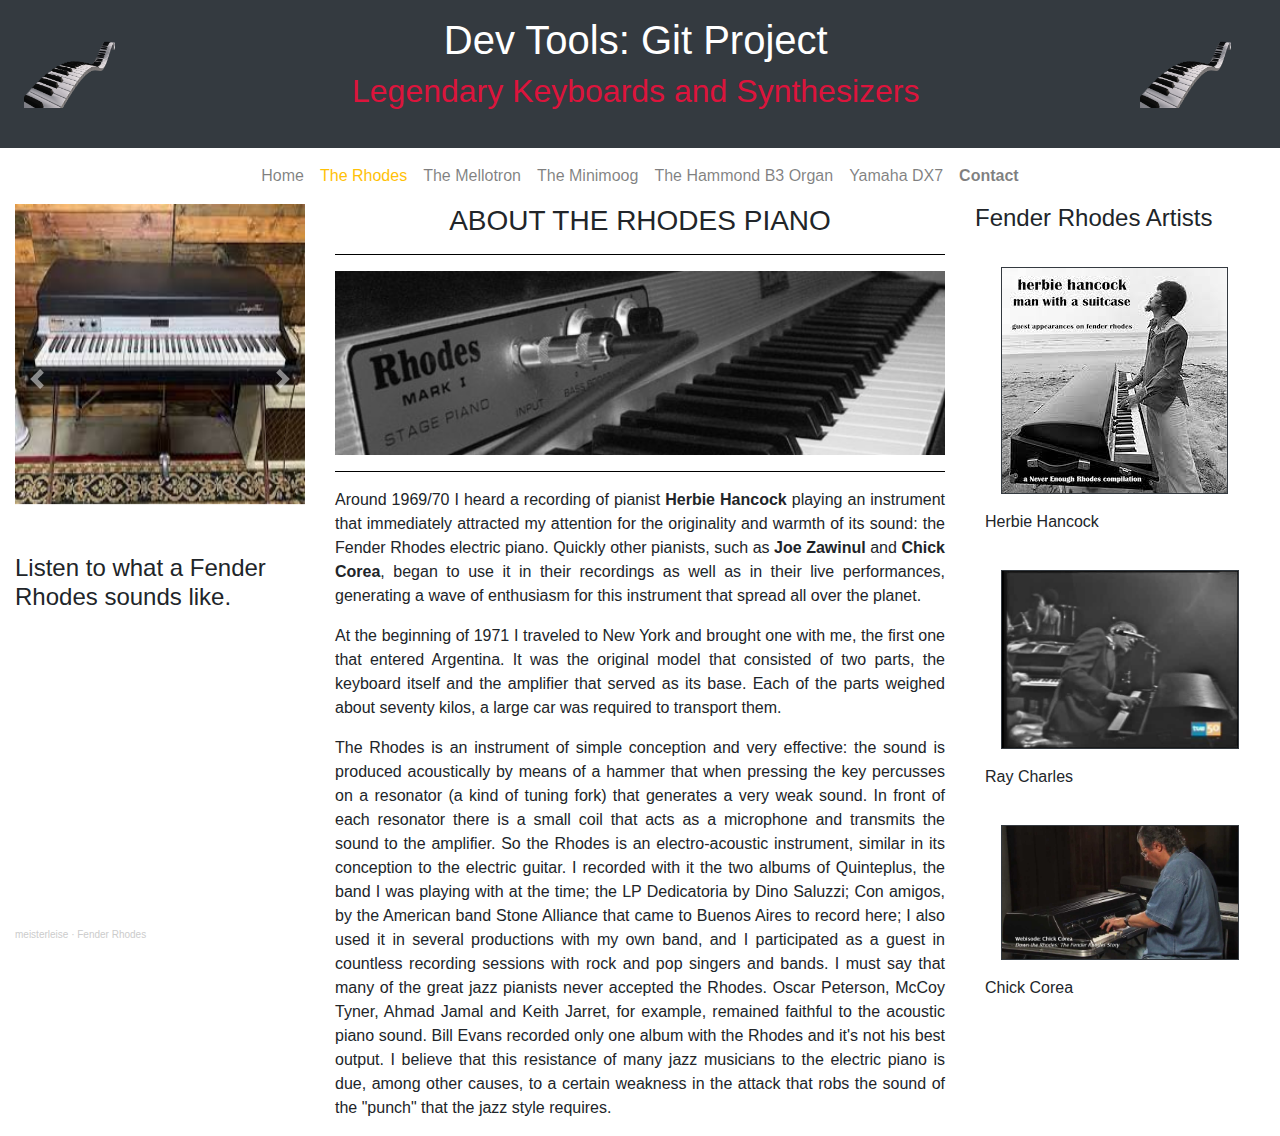
<file: therhodes.html>
<!DOCTYPE html>
<html lang="en">
<head>
    <meta charset="UTF-8">
    <meta name="viewport" content="width=device-width, initial-scale=1.0">
    <title>Legendary Keyboards</title>
</head>
<body>
    
    <link href="https://cdn.jsdelivr.net/npm/bootstrap@5.3.2/dist/css/bootstrap.min.css" rel="stylesheet"
    integrity="sha384-T3c6CoIi6uLrA9TneNEoa7RxnatzjcDSCmG1MXxSR1GAsXEV/Dwwykc2MPK8M2HN" crossorigin="anonymous">
<link rel="stylesheet" href="./styles.css">
<!-- CSS de Bootstrap -->
<link rel="stylesheet" href="https://stackpath.bootstrapcdn.com/bootstrap/4.3.1/css/bootstrap.min.css">

<!--  Bootstrap - JavaScript dependencies -->
<script src="https://code.jquery.com/jquery-3.3.1.slim.min.js"></script>
<script src="https://cdnjs.cloudflare.com/ajax/libs/popper.js/1.14.7/umd/popper.min.js"></script>
<script src="https://stackpath.bootstrapcdn.com/bootstrap/4.3.1/js/bootstrap.min.js"></script>
</head>

<body>

<!-- START HEADER-->
<header class="header  bg-dark d-flex text-white text-center py-3 ">
    <div class="d-flex  p-2 w-25 justify-content-start my-3 mx-3">
        <img id="keyboarlogoleft" src="./img/keyboard_left.png" alt="keyboard_left">
    </div>

    <div class="title">
        <h1>Dev Tools: Git Project</h1>
        <h3>Legendary Keyboards and Synthesizers</h3>
    </div>

    <div class="d-flex  p-2 w-25 justify-content-end my-3">
        <img id="keyboarlogoleft" src="./img/keyboard_left.png" alt="keyboard_left">
    </div>
</header>
<!-- END HEADER -->

<nav class="navbar navbar-expand-lg navbar-light bg-body-tertiary">
    <!-- Container wrapper -->
    <div class="container-fluid">
      <!-- Toggle button -->
      <button
        data-mdb-collapse-init
        class="navbar-toggler"
        type="button"
        data-mdb-target="#navbarCenteredExample"
        aria-controls="navbarCenteredExample"
        aria-expanded="false"
        aria-label="Toggle navigation"
      >
        <i class="fas fa-bars"></i>
      </button>
  
   
      <div
        class="collapse navbar-collapse justify-content-center"
        id="navbar"
      >
        <!-- Left links -->
        <ul class="navbar-nav mb-2 mb-lg-0  ">
          <li class="nav-item">
            <a class="nav-link" aria-current="page" href="./index.html">Home</a>
          </li>          
          <li class="nav-item">
            <a class="nav-link active  fw-bold text-warning" aria-current="page" href="./therhodes.html">The Rhodes</a>
          </li>
         
         
          <li class="nav-item">
            <a class="nav-link " aria-current="page" href="./themellotron.html">The Mellotron</a>
          </li>
         
          <li class="nav-item">
            <a class="nav-link " aria-current="page" href="./theminimoog">The Minimoog</a>
          </li> 
          
          <li class="nav-item">
            <a class="nav-link " aria-current="page" href="./thehammond.html">The Hammond B3 Organ</a>
          </li>

          <li class="nav-item">
            <a class="nav-link " aria-current="page" href="./yamahadx7.html">Yamaha DX7</a>
          </li>

          <li class="nav-item">
            <a class="nav-link " aria-current="page" href="./contact.html"><strong>Contact</strong></a>
          </li>
      </div>
    </nav>
  


    <!-- Main Container-->
    <div class="container-fluid">
        <div class="row">
            <div class="col-lg-3">

                <div id="Carousel" class="carousel slide" data-ride="carousel">
                    <!-- Indicadores -->
                    <ol class="carousel-indicators">
                      <li data-target="#Carousel" data-slide-to="0" class="active"></li>
                      <li data-target="#Carousel" data-slide-to="1"></li>
                      <li data-target="#Carousel" data-slide-to="2"></li>
                    </ol>
                  
                    <!-- Carousel images -->
                    <div class="carousel-inner">
                      <div class="carousel-item active">
                        <img src="./img/rhodes1.jpg" class="d-block w-100" alt="TheRhodes1">
                      </div>
                      <div class="carousel-item">
                        <img src="./img/rhodes2.jpg" class="d-block w-100" alt="TheRhodes2">
                      </div>
                      <div class="carousel-item">
                        <img src="./img/rhodes3.jpg" class="d-block w-100" alt="TheRhodes3">
                      </div>
                    </div>
                  
                    <!-- Carousel Controls -->
                    <a class="carousel-control-prev" href="#Carousel" role="button" data-slide="prev">
                      <span class="carousel-control-prev-icon" aria-hidden="true"></span>
                      <span class="sr-only">Back</span>
                    </a>
                    <a class="carousel-control-next" href="#Carousel" role="button" data-slide="next">
                      <span class="carousel-control-next-icon" aria-hidden="true"></span>
                      <span class="sr-only">Next</span>
                    </a>
                  </div>

                  <h4> Listen to what a Fender Rhodes sounds like.</h4>
                  <iframe width="100%" height="300" scrolling="no" frameborder="no" allow="autoplay" src="https://w.soundcloud.com/player/?url=https%3A//api.soundcloud.com/playlists/244762598&color=%23ff5500&auto_play=false&hide_related=false&show_comments=true&show_user=true&show_reposts=false&show_teaser=true&visual=true"></iframe><div style="font-size: 10px; color: #cccccc;line-break: anywhere;word-break: normal;overflow: hidden;white-space: nowrap;text-overflow: ellipsis; font-family: Interstate,Lucida Grande,Lucida Sans Unicode,Lucida Sans,Garuda,Verdana,Tahoma,sans-serif;font-weight: 100;"><a href="https://soundcloud.com/meisterleise" title="meisterleise" target="_blank" style="color: #cccccc; text-decoration: none;">meisterleise</a> · <a href="https://soundcloud.com/meisterleise/sets/fender-rhodes" title="Fender Rhodes" target="_blank" style="color: #cccccc; text-decoration: none;">Fender Rhodes</a></div>
                </div>
        
        <!-- TEXT -->
        
            <div class="col-lg-6 text-center">
                <div class="text">

                <h3> ABOUT THE RHODES PIANO</h3>
                 <hr>
                 <img src="./img/rhodes_texto.jpg" class="d-block w-100" alt="...">
                 <hr>
                <p> Around 1969/70 I heard a recording of pianist <strong>Herbie Hancock</strong> playing an instrument that immediately attracted my attention for the originality and warmth of its sound: the Fender Rhodes electric piano. Quickly other pianists, such as <strong>Joe Zawinul</strong> and <strong>Chick Corea</strong>, began to use it in their recordings as well as in their live performances, generating a wave of enthusiasm for this instrument that spread all over the planet.</p>
<p>At the beginning of 1971 I traveled to New York and brought one with me, the first one that entered Argentina. It was the original model that consisted of two parts, the keyboard itself and the amplifier that served as its base. Each of the parts weighed about seventy kilos, a large car was required to transport them.</p>
<p>The Rhodes is an instrument of simple conception and very effective: the sound is produced acoustically by means of a hammer that when pressing the key percusses on a resonator (a kind of tuning fork) that generates a very weak sound. In front of each resonator there is a small coil that acts as a microphone and transmits the sound to the amplifier. So the Rhodes is an electro-acoustic instrument, similar in its conception to the electric guitar. I recorded with it the two albums of Quinteplus, the band I was playing with at the time; the LP Dedicatoria by Dino Saluzzi; Con amigos, by the American band Stone Alliance that came to Buenos Aires to record here; I also used it in several productions with my own band, and I participated as a guest in countless recording sessions with rock and pop singers and bands.
    I must say that many of the great jazz pianists never accepted the Rhodes. Oscar Peterson, McCoy Tyner, Ahmad Jamal and Keith Jarret, for example, remained faithful to the acoustic piano sound. Bill Evans recorded only one album with the Rhodes and it's not his best output. I believe that this resistance of many jazz musicians to the electric piano is due, among other causes, to a certain weakness in the attack that robs the sound of the "punch" that the jazz style requires.
    </p>
            </div>
        </div>
        
        <div class="col-lg-3">
            <div class="right-colummn">

            <h4>Fender Rhodes Artists</h4>

            <div class="imgright">
                <div class="rusempire  p-3 d-flex align-items-center justify-content-start">
                    <img class="rounded-3 border border-dark border-3 img-fluid" src="./img/herbierhodes.jpg"
                        alt="Herbie Play Rhodes">
                 </div>
                 <h7> Herbie Hancock</h7>
            </div>

<div class="imgright">
    <div class="rusempire  p-3 d-flex align-items-center justify-content-start">
        <img class="rounded-3 border border-dark border-3 img-fluid" src="./img/raycharlesrhodes.jpg"
            alt="Ray Play Rhodes">
     </div>
     <h7> Ray Charles</h7>
</div>

<div class="imgright">
    <div class="rusempire  p-3 d-flex align-items-center justify-content-start">
        <img class="rounded-3 border border-dark border-3 img-fluid" src="./img/chickcorearhodes.jpg"
            alt="Chick Corea Play Rhodes">
     </div>
     <h7> Chick Corea</h7>
</div>


        
        </div>

  



</body>
</html>
</file>
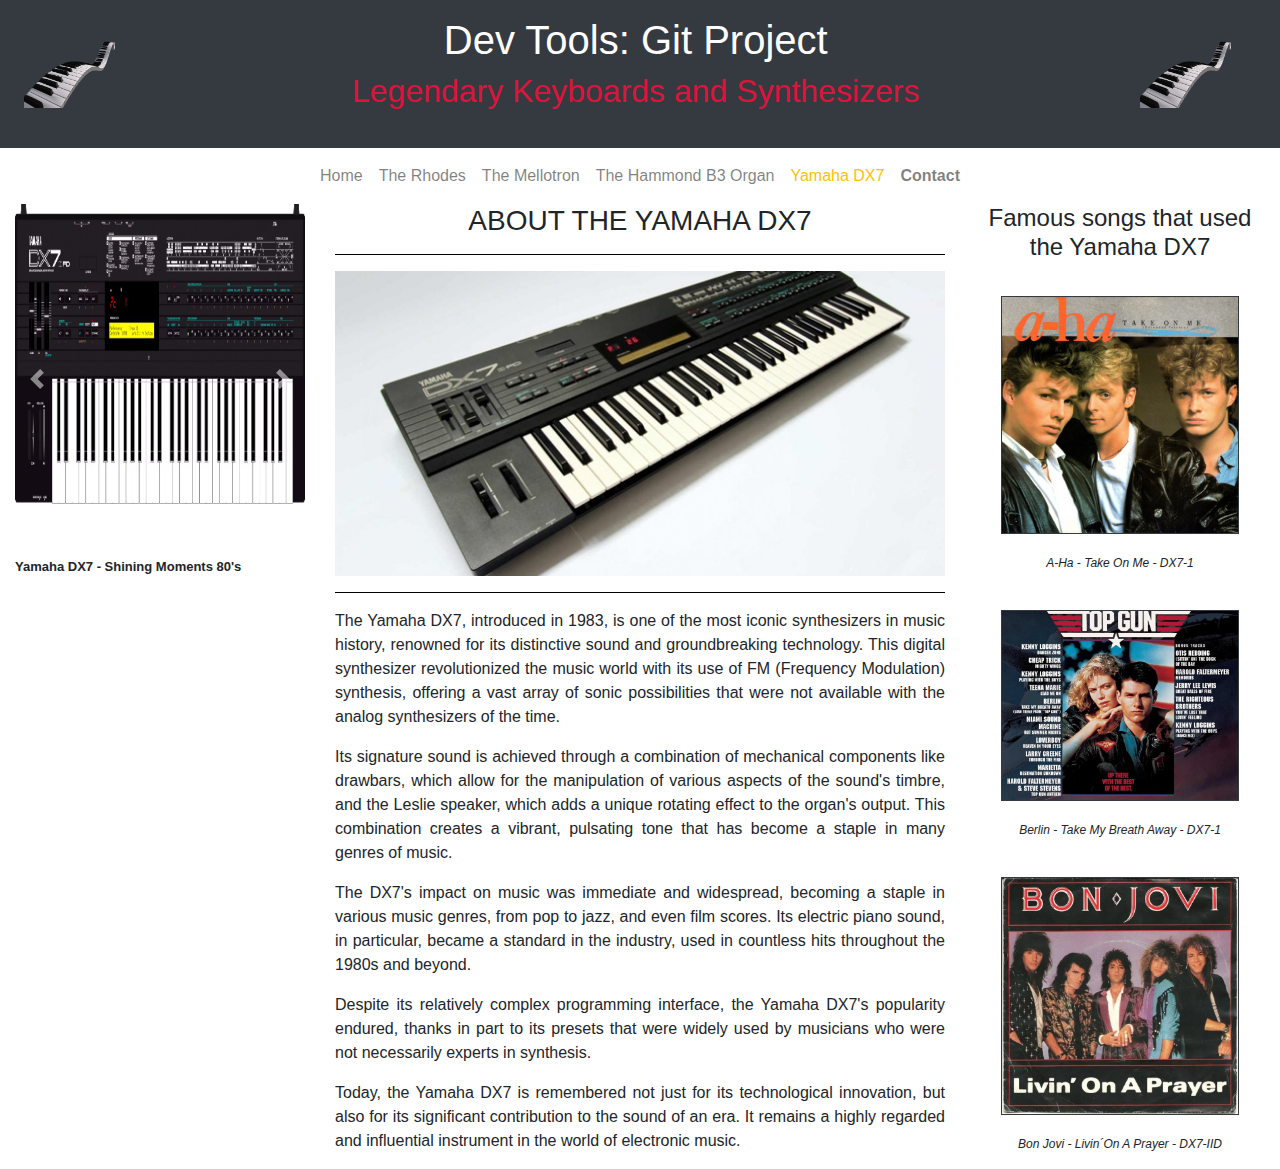
<file: yamahadx7.html>
<!DOCTYPE html>
<html lang="en">
<head>
    <meta charset="UTF-8">
    <meta name="viewport" content="width=device-width, initial-scale=1.0">
    <title>Legendary Keyboards</title>
</head>
<body>
    
    <link href="https://cdn.jsdelivr.net/npm/bootstrap@5.3.2/dist/css/bootstrap.min.css" rel="stylesheet"
    integrity="sha384-T3c6CoIi6uLrA9TneNEoa7RxnatzjcDSCmG1MXxSR1GAsXEV/Dwwykc2MPK8M2HN" crossorigin="anonymous">
<link rel="stylesheet" href="./styles.css">
<!-- CSS de Bootstrap -->
<link rel="stylesheet" href="https://stackpath.bootstrapcdn.com/bootstrap/4.3.1/css/bootstrap.min.css">

<!--  Bootstrap - JavaScript dependencies -->
<script src="https://code.jquery.com/jquery-3.3.1.slim.min.js"></script>
<script src="https://cdnjs.cloudflare.com/ajax/libs/popper.js/1.14.7/umd/popper.min.js"></script>
<script src="https://stackpath.bootstrapcdn.com/bootstrap/4.3.1/js/bootstrap.min.js"></script>
</head>

<body>

<!-- START HEADER-->
<header class="header  bg-dark d-flex text-white text-center py-3 ">
    <div class="d-flex  p-2 w-25 justify-content-start my-3 mx-3">
        <img id="keyboarlogoleft" src="./img/keyboard_left.png" alt="keyboard_left">
    </div>

    <div class="title">
        <h1>Dev Tools: Git Project</h1>
        <h3>Legendary Keyboards and Synthesizers</h3>
    </div>

    <div class="d-flex  p-2 w-25 justify-content-end my-3">
        <img id="keyboarlogoleft" src="./img/keyboard_left.png" alt="keyboard_left">
    </div>
</header>
<!-- END HEADER -->

<nav class="navbar navbar-expand-lg navbar-light bg-body-tertiary">
    <!-- Container wrapper -->
    <div class="container-fluid">
      <!-- Toggle button -->
      <button
        data-mdb-collapse-init
        class="navbar-toggler"
        type="button"
        data-mdb-target="#navbarCenteredExample"
        aria-controls="navbarCenteredExample"
        aria-expanded="false"
        aria-label="Toggle navigation"
      >
        <i class="fas fa-bars"></i>
      </button>
  
   
      <div
        class="collapse navbar-collapse justify-content-center"
        id="navbar"
      >
        <!-- Left links -->
        <ul class="navbar-nav mb-2 mb-lg-0   ">
          <li class="nav-item">
            <a class="nav-link" aria-current="page" href="./index.html">Home</a>
          </li>          
          <li class="nav-item">
            <a class="nav-link" aria-current="page" href="./therhodes.html">The Rhodes</a>
          </li>
         
         
          <li class="nav-item">
            <a class="nav-link " aria-current="page" href="./themellotron.html">The Mellotron</a>
          </li>
         
             <li class="nav-item">
            <a class="nav-link " aria-current="page" href="./thehammond.html">The Hammond B3 Organ</a>
          </li>

          <li class="nav-item">
            <a class="nav-link active  fw-bold text-warning" aria-current="page" href="./yamahadx7.html">Yamaha DX7</a>
          </li>

          <li class="nav-item">
            <a class="nav-link " aria-current="page" href="./contact.html"><strong>Contact</strong></a>
          </li>
      </div>
    </nav>
  


    <!-- Main Container-->
    <div class="container-fluid">
        <div class="row">
            <div class="col-lg-3">

                <div id="Carousel" class="carousel slide" data-ride="carousel">
                    <!-- Indicadores -->
                    <ol class="carousel-indicators">
                      <li data-target="#Carousel" data-slide-to="0" class="active"></li>
                      <li data-target="#Carousel" data-slide-to="1"></li>
                      <li data-target="#Carousel" data-slide-to="2"></li>
                    </ol>
                  
                    <!-- Carousel images -->
                    <div class="carousel-inner">
                      <div class="carousel-item active">
                        <img src="./img/yamahadx71.avif" class="d-block w-100" alt="yamaha dx7">
                      </div>
                      <div class="carousel-item">
                        <img src="./img/yamahadx71.webp" class="d-block w-100" alt="yamaha dx7">
                      </div>
                      <div class="carousel-item">
                        <img src="./img/yamahadx73.jpg" class="d-block w-100" alt="yamaha dx7">
                      </div>
                    </div>
                  
                    <!-- Carousel Controls -->
                    <a class="carousel-control-prev" href="#Carousel" role="button" data-slide="prev">
                      <span class="carousel-control-prev-icon" aria-hidden="true"></span>
                      <span class="sr-only">Back</span>
                    </a>
                    <a class="carousel-control-next" href="#Carousel" role="button" data-slide="next">
                      <span class="carousel-control-next-icon" aria-hidden="true"></span>
                      <span class="sr-only">Next</span>
                    </a>
                  </div>
                  <div class="text-leftcolummn"><a>Yamaha DX7 - Shining Moments 80's</a></div>
                  <iframe width="auto" height="auto" src="https://www.youtube.com/embed/WiYa4oUxKR8?si=O6BHiUI3m_tcsWuM&amp;clip=UgkxRkbGrMWbjyfa6gVW6lm39c8sYmY_wYb8&amp;clipt=EMCNChi9jw0" title="YouTube video player" frameborder="0" allow="accelerometer; autoplay; clipboard-write; encrypted-media; gyroscope; picture-in-picture; web-share" allowfullscreen></iframe>

                </div>
            
        
        <!-- TEXT -->
        
            <div class="col-lg-6 text-center">
                <div class="text">

                <h3> ABOUT THE YAMAHA DX7</h3>
                 <hr>
                 <img src="./img/yamahadx7banner.jpg" class="d-block w-100" alt="...">
                 <hr>
                 <p>
                    The Yamaha DX7, introduced in 1983, is one of the most iconic synthesizers in music history, renowned for its distinctive sound and groundbreaking technology. This digital synthesizer revolutionized the music world with its use of FM (Frequency Modulation) synthesis, offering a vast array of sonic possibilities that were not available with the analog synthesizers of the time.
                </p>
                <p>
                  Its signature sound is achieved through a combination of mechanical components like drawbars, which allow for the manipulation of various aspects of the sound's timbre, and the Leslie speaker, which adds a unique rotating effect to the organ's output. This combination creates a vibrant, pulsating tone that has become a staple in many genres of music.
                </p>
                <p>
                    The DX7's impact on music was immediate and widespread, becoming a staple in various music genres, from pop to jazz, and even film scores. Its electric piano sound, in particular, became a standard in the industry, used in countless hits throughout the 1980s and beyond.
                </p>

                <p>
                    Despite its relatively complex programming interface, the Yamaha DX7's popularity endured, thanks in part to its presets that were widely used by musicians who were not necessarily experts in synthesis. 
        </p>
                <p>
                    Today, the Yamaha DX7 is remembered not just for its technological innovation, but also for its significant contribution to the sound of an era. It remains a highly regarded and influential instrument in the world of electronic music.
        </p>
            </div>
        </div>
        
        <div class="col-lg-3 text-center">
            <div class="right-colummn">

            <h4>Famous songs that used the Yamaha DX7</h4>

            <div class="imgright">
                <div class="rusempire  p-3 d-flex align-items-center justify-content-start">
                    <img class="rounded-3 border border-dark border-3 img-fluid" src="./img/takeonme.jpg"
                        alt="A-Ha">
                 </div>
                 <a> A-Ha - Take On Me - DX7-1 </a>
            </div>

<div class="imgright">
    <div class="rusempire  p-3 d-flex align-items-center justify-content-start">
        <img class="rounded-3 border border-dark border-3 img-fluid" src="./img/takemybreathaway.webp"
            alt="Berlin">
     </div>
     <a>Berlin - Take My Breath Away - DX7-1</a>
</div>

<div class="imgright">
    <div class="rusempire  p-3 d-flex align-items-center justify-content-start">
        <img class="rounded-3 border border-dark border-3 img-fluid" src="./img/livinonaprayer.jpg"
            alt="bon jovi">
     </div>
     <a>Bon Jovi - Livin´On A Prayer - DX7-IID</a>
</div>


        
        </div>

  



</body>
</html>
</file>
<file: styles.css>
body {
    box-sizing: border-box;
}

#keyboarlogoleft {
    width: 30%;
}

header h3 {
    font-family: Impact, Haettenschweiler, 'Arial Narrow Bold', sans-serif;
    font-size: 2em;
    color: crimson;
}

.nav {
    height: 100%;
}

#backimg {
    margin:0;
    background-image: url("./img/backgroud.jpg");
    height: 100%;
}

.imgright {
    padding: 10px;
    height: 350px;
}
.mask {

    height: 100%;
}
hr {
    border: none;  
    height: 2px; 
    background-color:black;
}
.text h3 {
    font-family: Impact, Haettenschweiler, 'Arial Narrow Bold', sans-serif;
}
.text p {
    text-align: justify;
font-family: Verdana, Geneva, Tahoma, sans-serif;
}

.text-leftcolummn a {
    
    font-size: 13px;
    font-weight: bold;
}

.carousel-inner img {

    width: auto;
    height: 300px;
    margin-bottom: 50px;
}


.imgright a {
    
margin: 0 18px;
    font-size: 12px;
    font-style: italic;
    
}

.imgright {

    width: auto;
    height: auto;
    
}


.contact-section {
    width: 70%;
    margin: 0 auto;
    background-color: #ffffff;
    padding: 40px;
    box-shadow: 0 4px 8px rgba(0, 0, 0, 0.1);
}

.contact-section h2 {
    font-size: 28px;
    margin-bottom: 30px;
}

.contact-section p {
    font-size: 16px;
    color: #666;
    margin-bottom: 20px;
}

.contact-info {
    display: flex;
    justify-content: space-between;
    flex-wrap: wrap;
}

.contact-info .info-item {
    flex: 1 0 calc(33.33% - 20px);
    margin-right: 30px;
}

.contact-info .info-item:last-child {
    margin-right: 0;
}

.contact-info h4 {
    font-size: 20px;
    margin-bottom: 10px;
}

.contact-info p {
    font-size: 16px;
    line-height: 1.5;
}

.contact-form {
    margin-top: 40px;
}

.contact-form input, .contact-form textarea {
    width: 100%;
    padding: 10px;
    margin-bottom: 20px;
    border: 1px solid #ccc;
    font-size: 16px;
}

.contact-form button {
    padding: 10px 20px;
    background-color: #333;
    color: #fff;
    border: none;
    cursor: pointer;
    transition: background-color 0.3s ease;
}

.contact-form button:hover {
    background-color: #555;
}


        .social-footer-icons {
            color: #fff;
            font-size: 24px;
            margin: 0 10px;
        }
        .footer {
            background-color: #333;
            padding: 20px 0;
            color: white;
            text-align: center;
        }
    .text-brands img {
width: 50%;
    }
</file>
